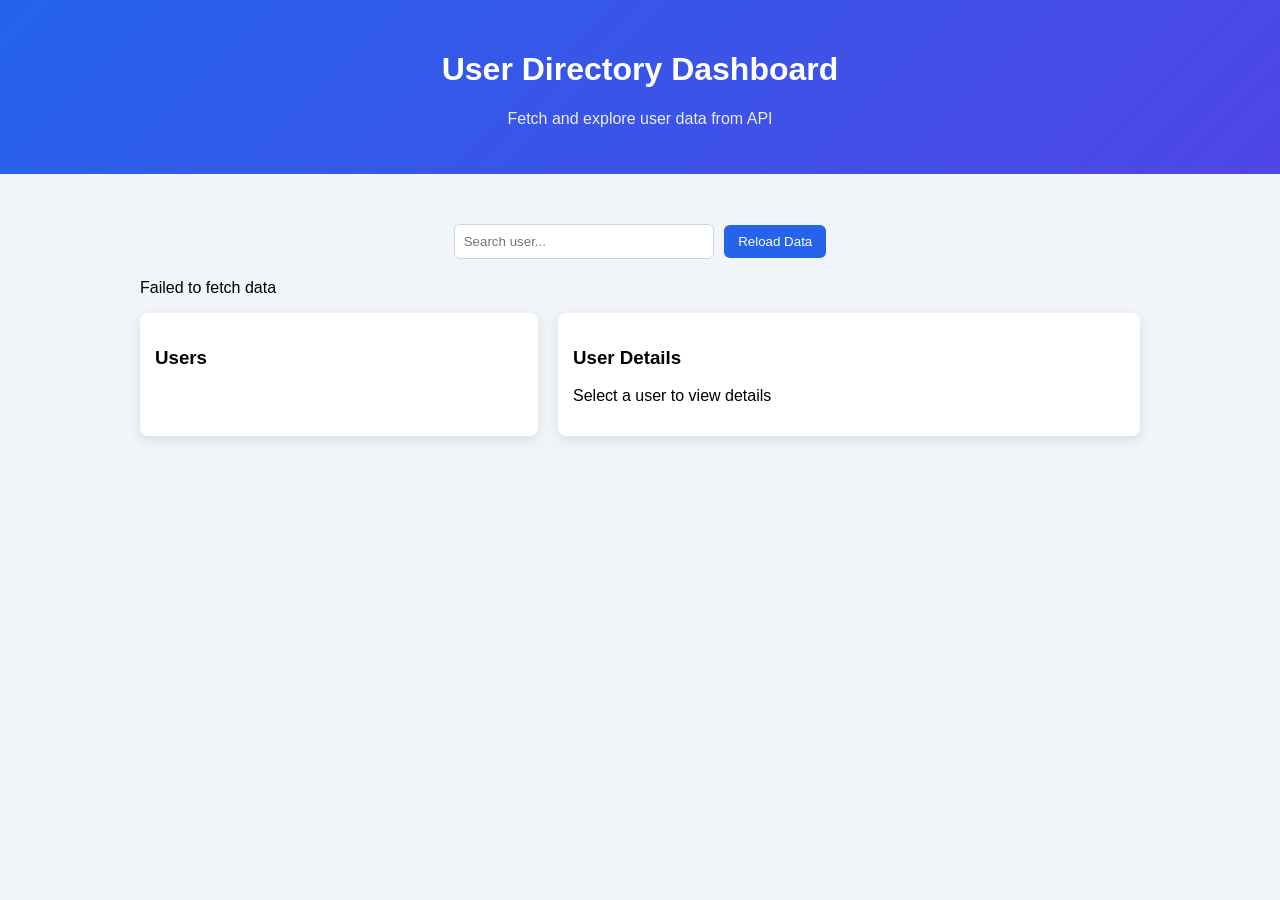
<file: DOM-Assignment-9/index.html>
<!DOCTYPE html>
<html lang="en">
<head>
<meta charset="UTF-8">
<title>User Dashboard</title>
<link rel="stylesheet" href="style.css">
</head>

<body>

<header>
<h1>User Directory Dashboard</h1>
<p>Fetch and explore user data from API</p>
</header>

<div class="container">

<div class="controls">
<input type="text" id="search" placeholder="Search user...">
<button id="reloadBtn">Reload Data</button>
</div>

<p id="loading">Loading users...</p>

<div class="main">

<div class="usersPanel">
<h3>Users</h3>
<ul id="userList"></ul>
</div>

<div class="detailsPanel">
<h3>User Details</h3>
<div id="details">
<p>Select a user to view details</p>
</div>
</div>

</div>

</div>

<script src="script.js"></script>

</body>
</html>
</file>
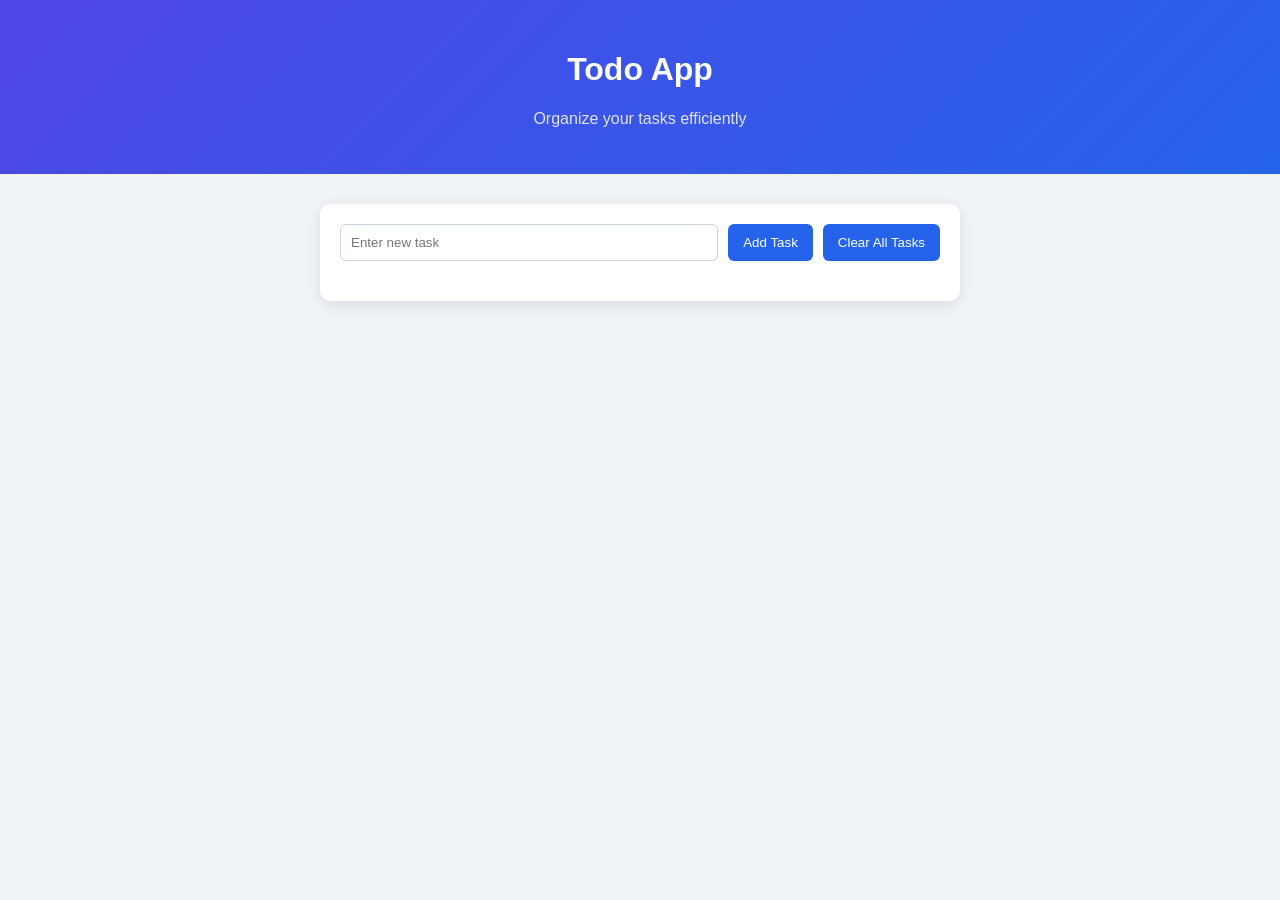
<file: DOM_Assignment-10/index.html>
<!DOCTYPE html>
<html lang="en">
<head>
<meta charset="UTF-8">
<meta name="viewport" content="width=device-width, initial-scale=1.0">
<title>Todo App - DOM Assignment 10</title>
<link rel="stylesheet" href="style.css">
</head>
<body>

<header>
  <h1>Todo App</h1>
  <p>Organize your tasks efficiently</p>
</header>

<div class="container">

  <div class="input-section">
    <input type="text" id="taskInput" placeholder="Enter new task">
    <button id="addBtn">Add Task</button>
    <button id="clearBtn">Clear All Tasks</button>
  </div>

  <ul id="taskList">
    <!-- Tasks will appear here -->
  </ul>

</div>

<script src="script.js"></script>
</body>
</html>
</file>
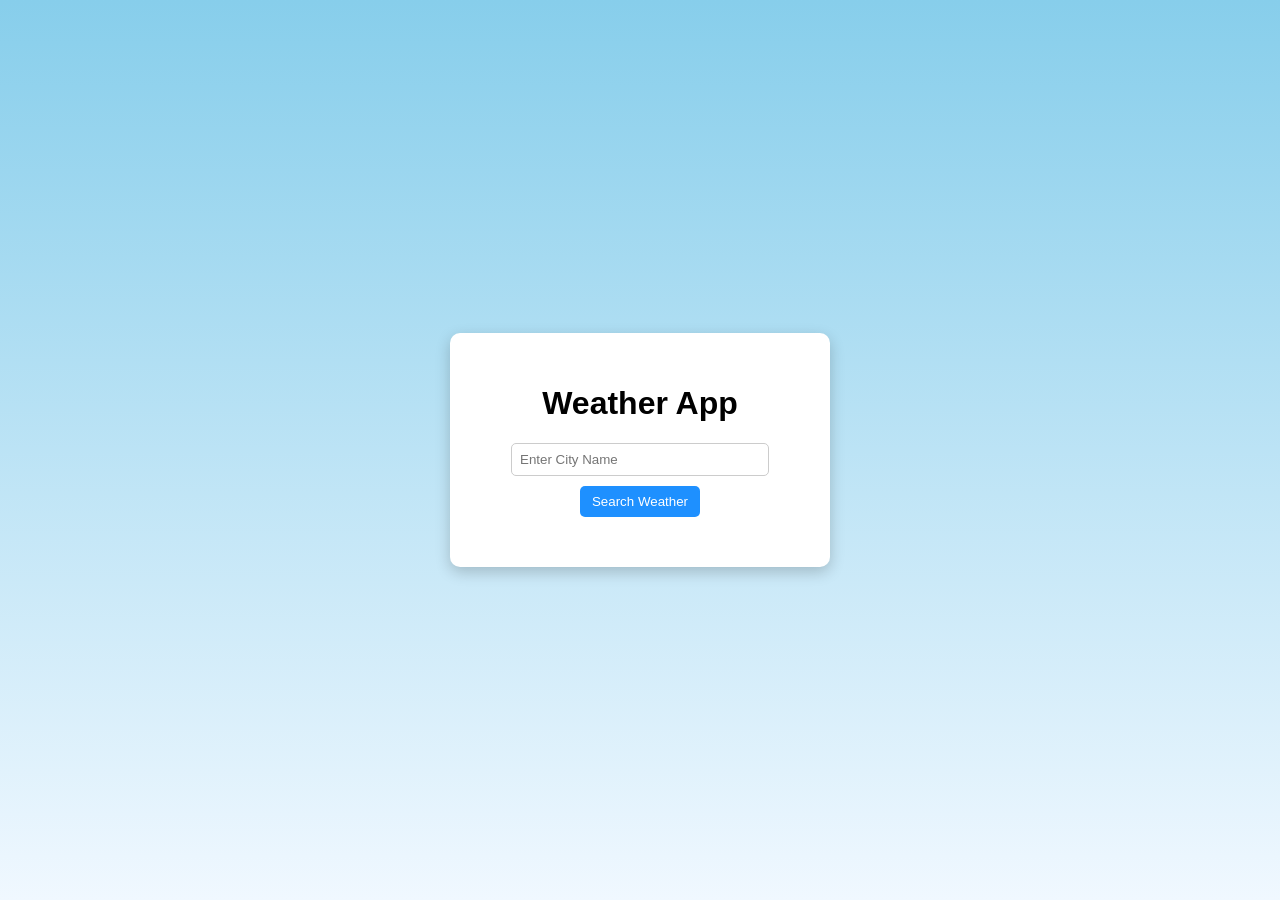
<file: DOM_Assignment-11/index.html>
<!DOCTYPE html>
<html lang="en">
<head>
    <meta charset="UTF-8">
    <meta name="viewport" content="width=device-width, initial-scale=1.0">
    <title>Weather App</title>
    <link rel="stylesheet" href="style.css">
</head>
<body>
    <div class="weather-container">
        <h1>Weather App</h1>
        <input type="text" id="cityInput" placeholder="Enter City Name">
        <button id="searchBtn">Search Weather</button>
        <div id="result"></div>
    </div>

    <script src="script.js"></script>
</body>
</html>
</file>
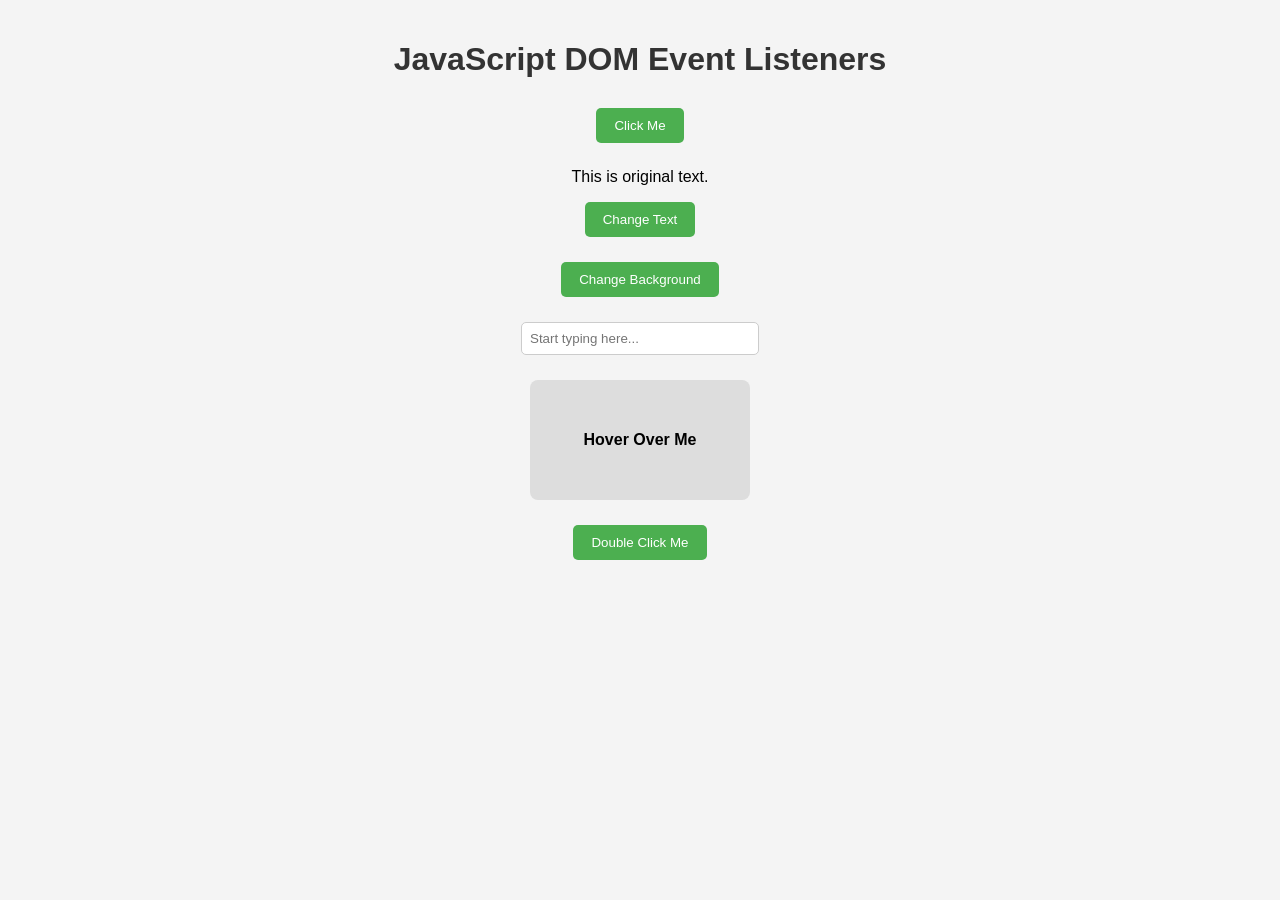
<file: DOM_Assignment-5/index.html>
<!DOCTYPE html>
<html>
<head>
    <title>DOM Assignment 5</title>
    <link rel="stylesheet" href="style.css">
</head>
<body>

    <h1>JavaScript DOM Event Listeners</h1>

    <!-- Task 1 -->
    <section>
        <button id="clickBtn">Click Me</button>
    </section>

    <!-- Task 2 -->
    <section>
        <p id="textPara">This is original text.</p>
        <button id="changeTextBtn">Change Text</button>
    </section>

    <!-- Task 3 -->
    <section>
        <button id="bgBtn">Change Background</button>
    </section>

    <!-- Task 4 -->
    <section>
        <input type="text" id="liveInput" placeholder="Start typing here...">
        <p id="liveText"></p>
    </section>

    <!-- Task 5 -->
    <section>
        <div id="hoverBox">Hover Over Me</div>
    </section>

    <!-- Task 6 -->
    <section>
        <button id="doubleBtn">Double Click Me</button>
    </section>

    <script src="script.js"></script>
</body>
</html>
</file>
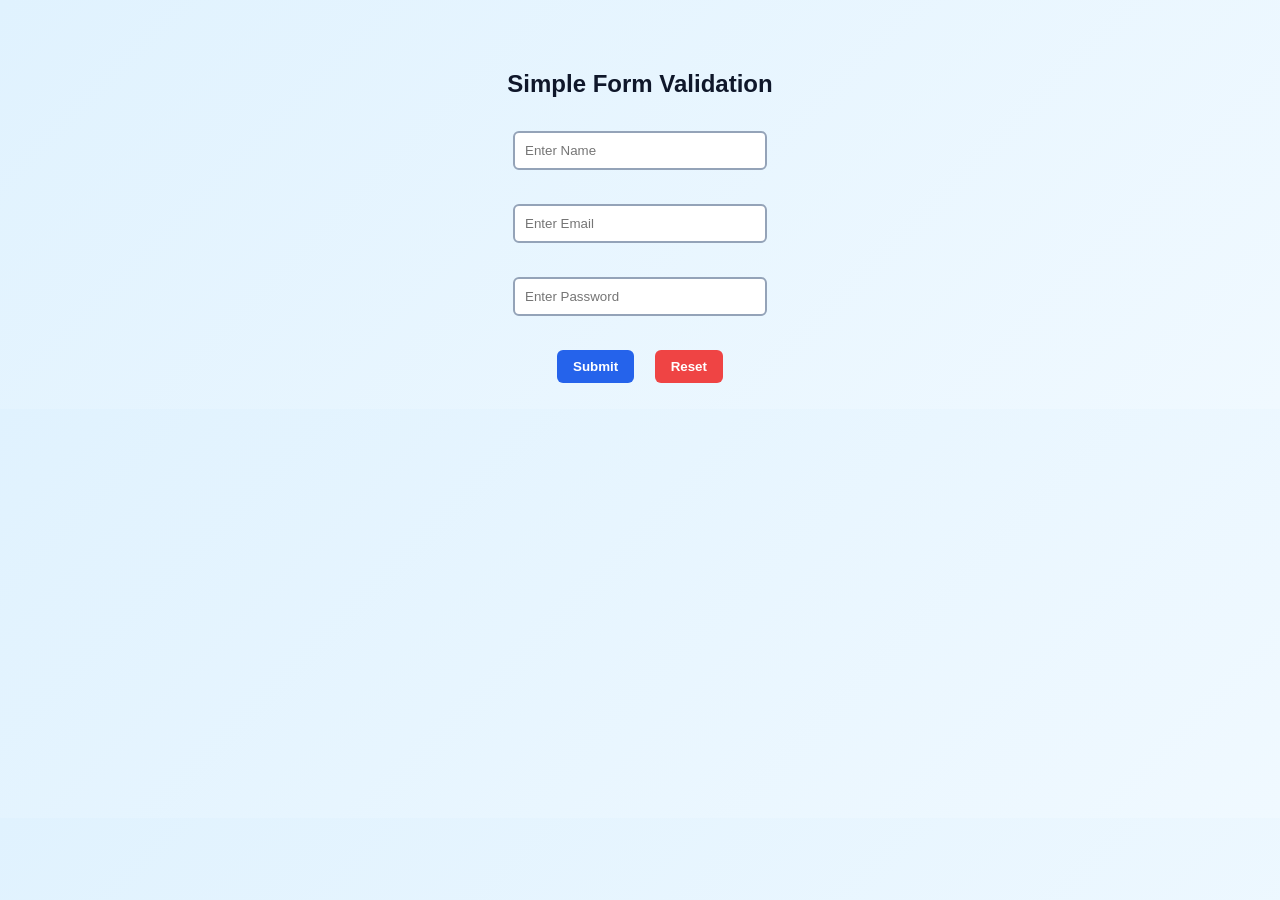
<file: DOM_Assignment-6/index.html>
<!DOCTYPE html>
<html lang="en">
<head>
<meta charset="UTF-8">
<title>DOM Assignment 6</title>
<link rel="stylesheet" href="style.css">
</head>
<body>

<h2>Simple Form Validation</h2>

<form id="form">

<input type="text" id="name" placeholder="Enter Name">
<br><br>

<input type="text" id="email" placeholder="Enter Email">
<br><br>

<input type="password" id="password" placeholder="Enter Password">
<br><br>

<button type="submit">Submit</button>
<button type="button" id="reset">Reset</button>

</form>

<p id="error"></p>

<script src="script.js"></script>

</body>
</html>
</file>
<file: DOM-Assignment-9/style.css>
body{
font-family: Arial, sans-serif;
margin:0;
background:#f1f5f9;
}

/* Header */

header{
background:linear-gradient(135deg,#2563eb,#4f46e5);
color:white;
text-align:center;
padding:30px;
}

header p{
margin-top:5px;
opacity:0.9;
}

/* Container */

.container{
max-width:1000px;
margin:30px auto;
padding:20px;
}

/* Controls */

.controls{
text-align:center;
margin-bottom:20px;
}

input{
padding:9px;
width:240px;
border-radius:6px;
border:1px solid #cbd5e1;
}

button{
padding:9px 14px;
background:#2563eb;
border:none;
color:white;
border-radius:6px;
cursor:pointer;
margin-left:6px;
}

button:hover{
background:#1d4ed8;
}

/* Layout */

.main{
display:flex;
gap:20px;
}

/* Users list */

.usersPanel{
width:40%;
background:white;
padding:15px;
border-radius:8px;
box-shadow:0 4px 12px rgba(0,0,0,0.1);
}

ul{
list-style:none;
padding:0;
}

li{
background:#f8fafc;
margin:7px 0;
padding:10px;
border-radius:6px;
cursor:pointer;
transition:0.2s;
}

li:hover{
background:#e2e8f0;
transform:scale(1.02);
}

/* Details */

.detailsPanel{
width:60%;
background:white;
padding:15px;
border-radius:8px;
box-shadow:0 4px 12px rgba(0,0,0,0.1);
}

#details h3{
margin-top:0;
}
</file>
<file: DOM_Assignment-10/style.css>
body{
  font-family: Arial, sans-serif;
  background:#f0f4f8;
  margin:0;
}

header{
  text-align:center;
  background: linear-gradient(135deg, #4f46e5, #2563eb);
  color:white;
  padding: 30px 0;
}

header p{
  opacity:0.85;
  margin-top:5px;
}

.container{
  max-width:600px;
  margin:30px auto;
  background:white;
  padding:20px;
  border-radius:10px;
  box-shadow:0 4px 15px rgba(0,0,0,0.1);
}

.input-section{
  display:flex;
  gap:10px;
  margin-bottom:20px;
}

input{
  flex:1;
  padding:10px;
  border-radius:6px;
  border:1px solid #cbd5e1;
}

button{
  padding:10px 15px;
  border:none;
  border-radius:6px;
  cursor:pointer;
  background:#2563eb;
  color:white;
  transition:0.3s;
}

button:hover{
  background:#1d4ed8;
}

ul{
  list-style:none;
  padding:0;
}

li{
  display:flex;
  justify-content:space-between;
  align-items:center;
  background:#f8fafc;
  margin:7px 0;
  padding:10px;
  border-radius:6px;
  transition:0.2s;
}

li.completed{
  text-decoration:line-through;
  color:#94a3b8;
}

li button{
  background:#ef4444;
  padding:5px 10px;
  border-radius:6px;
  color:white;
  border:none;
}
</file>
<file: DOM_Assignment-11/style.css>
body {
    font-family: Arial, sans-serif;
    display: flex;
    justify-content: center;
    align-items: center;
    height: 100vh;
    background: linear-gradient(to bottom, #87ceeb, #f0f8ff);
    margin: 0;
}

.weather-container {
    background-color: white;
    padding: 30px 40px;
    border-radius: 10px;
    box-shadow: 0 5px 15px rgba(0,0,0,0.2);
    text-align: center;
    width: 300px;
}

input {
    width: 80%;
    padding: 8px;
    margin-bottom: 10px;
    border-radius: 5px;
    border: 1px solid #ccc;
}

button {
    padding: 8px 12px;
    border: none;
    background-color: #1e90ff;
    color: white;
    border-radius: 5px;
    cursor: pointer;
}

button:hover {
    background-color: #0066cc;
}

#result {
    margin-top: 20px;
    font-size: 16px;
}
</file>
<file: DOM_Assignment-5/style.css>
body {
    font-family: Arial, sans-serif;
    text-align: center;
    background-color: #f4f4f4;
    margin: 0;
    padding: 20px;
}

h1 {
    color: #333;
    margin-bottom: 30px;
}

section {
    margin: 25px 0;
}

button {
    padding: 10px 18px;
    border: none;
    background-color: #4CAF50;
    color: white;
    border-radius: 5px;
    cursor: pointer;
    transition: 0.3s;
}

button:hover {
    background-color: #45a049;
}

input {
    padding: 8px;
    width: 220px;
    border-radius: 5px;
    border: 1px solid #ccc;
}

#hoverBox {
    width: 220px;
    height: 120px;
    background-color: #ddd;
    margin: 20px auto;
    line-height: 120px;
    border-radius: 8px;
    transition: 0.3s;
    font-weight: bold;
}
</file>
<file: DOM_Assignment-6/style.css>
body{
font-family: Arial, sans-serif;
text-align:center;
margin-top:70px;
background:linear-gradient(135deg,#e0f2fe,#f0f9ff);
}

/* Title */

h2{
color:#0f172a;
margin-bottom:25px;
}

/* Inputs */

input{
padding:10px;
width:230px;
margin:8px;
border:2px solid #94a3b8;
border-radius:6px;
outline:none;
transition:0.3s;
}

/* input focus effect */

input:focus{
border-color:#2563eb;
box-shadow:0 0 6px rgba(37,99,235,0.4);
}

/* Buttons */

button{
padding:9px 16px;
margin:8px;
border:none;
border-radius:6px;
cursor:pointer;
font-weight:bold;
transition:0.3s;
}

/* Submit button */

button[type="submit"]{
background:#2563eb;
color:white;
}

button[type="submit"]:hover{
background:#1d4ed8;
}

/* Reset button */

#reset{
background:#ef4444;
color:white;
}

#reset:hover{
background:#dc2626;
}

/* Message */

#error{
margin-top:18px;
font-weight:bold;
font-size:16px;
}
</file>
